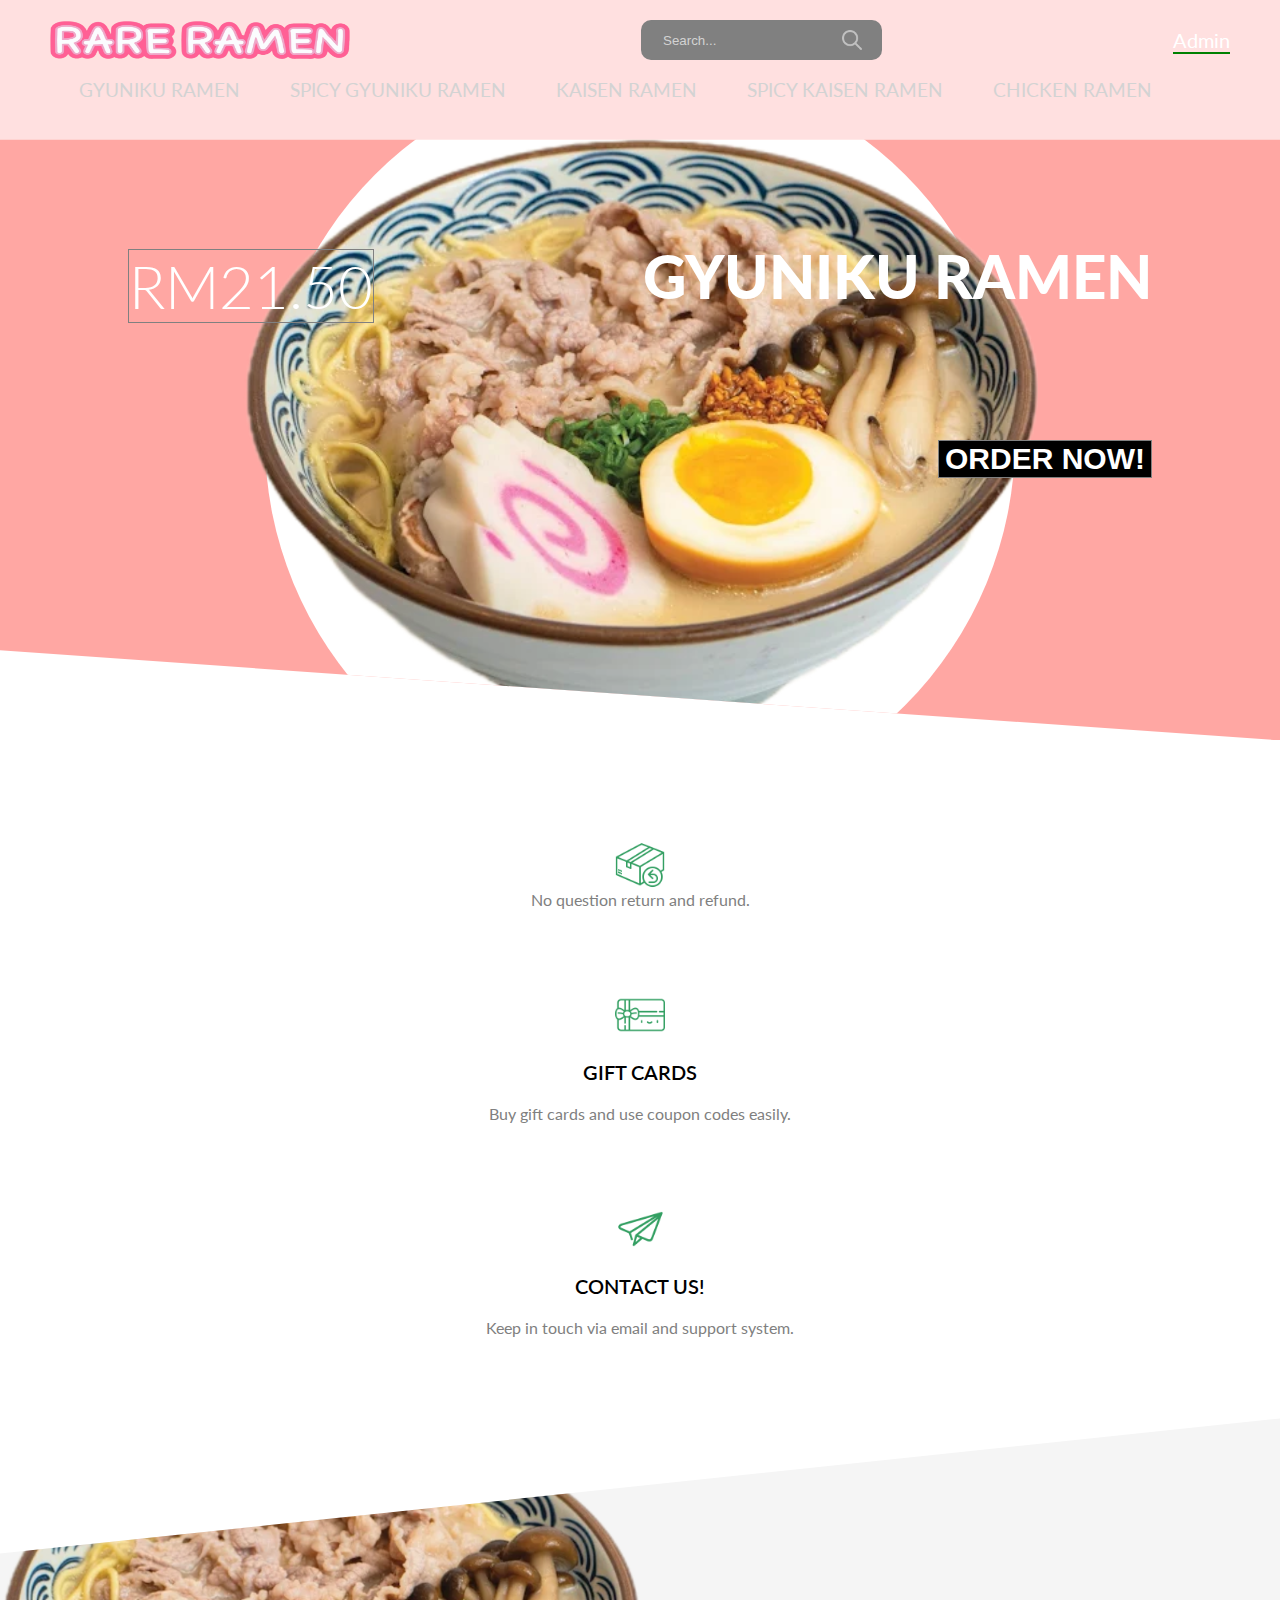
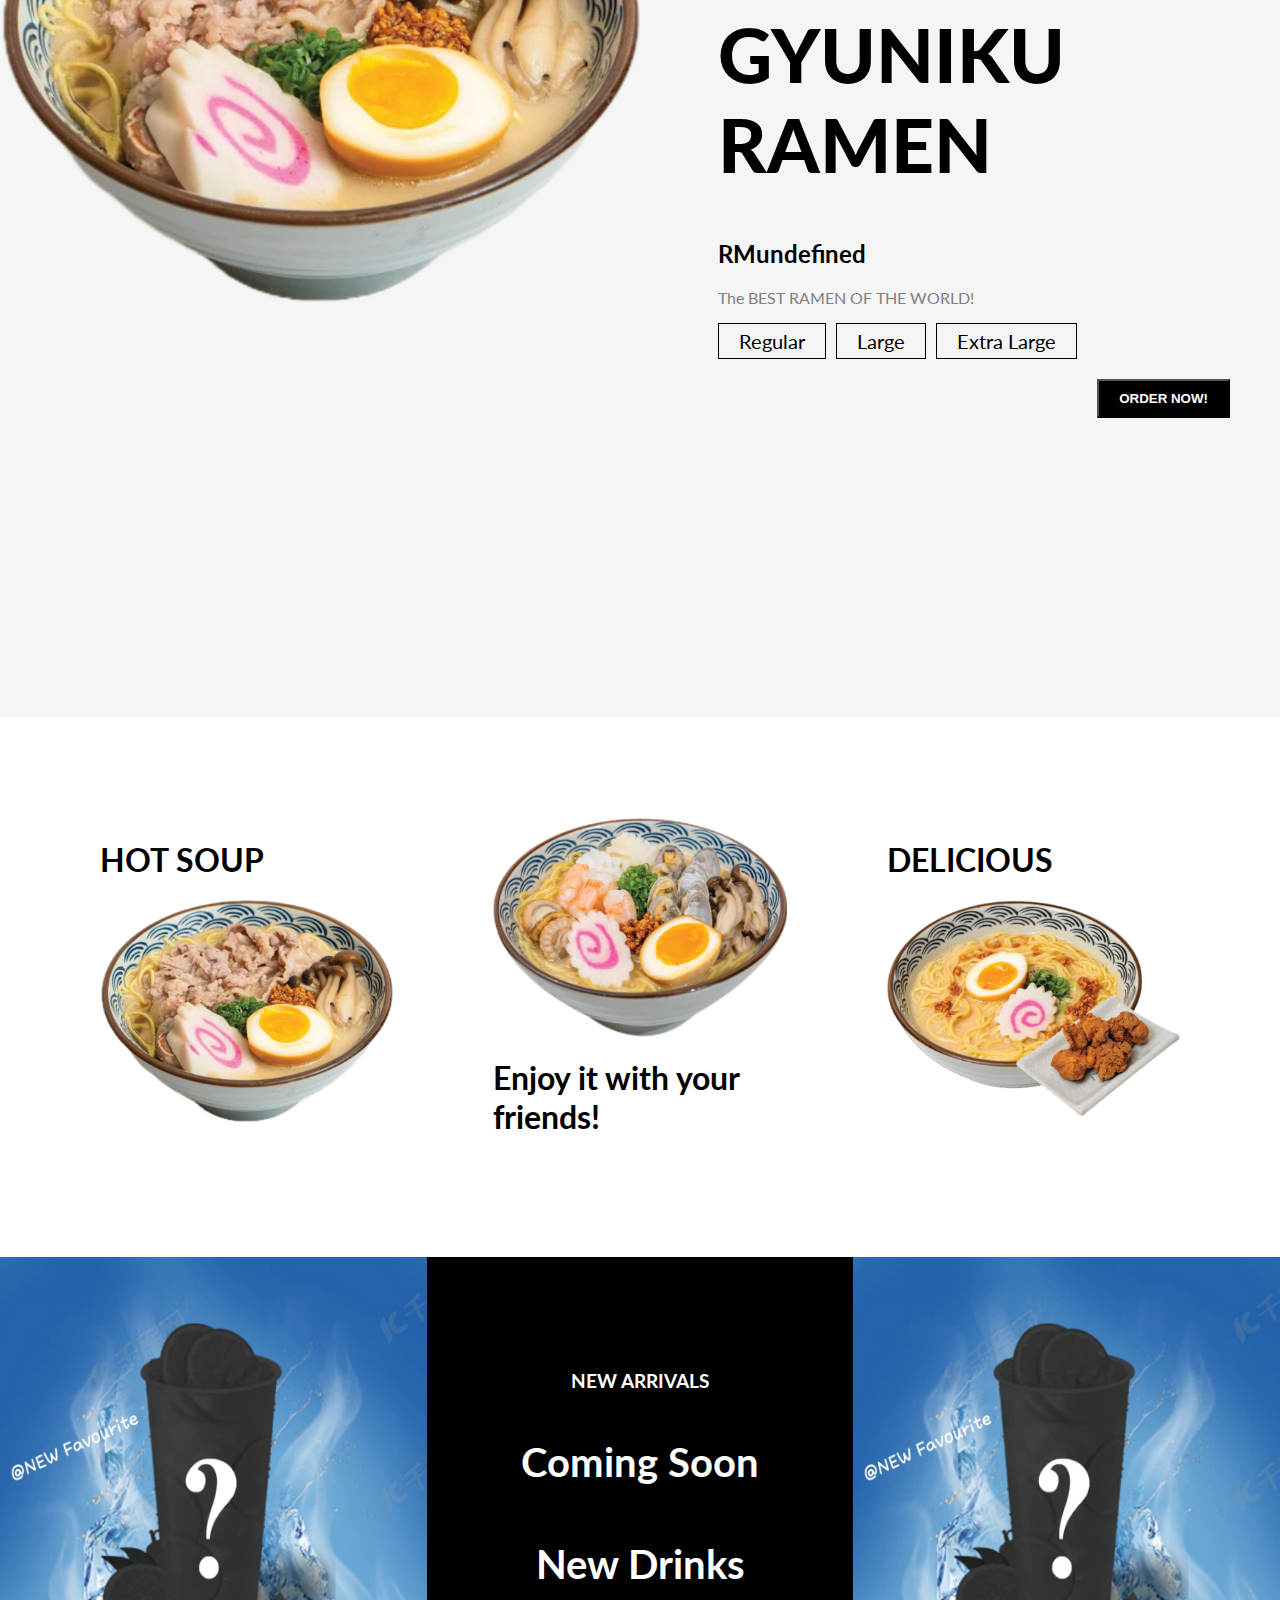
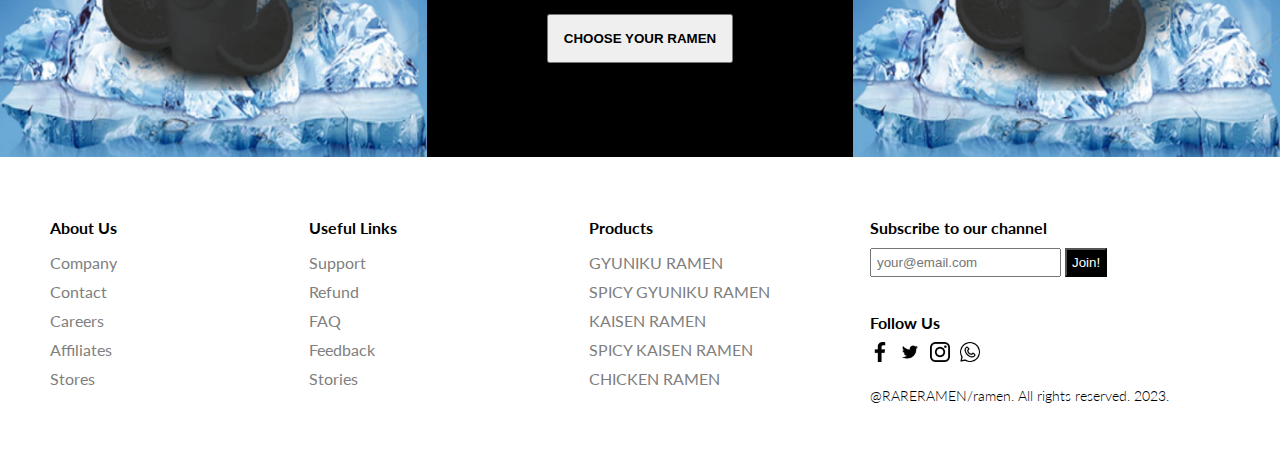
<file: Mixue Bing BIng/index.html>
<html lang="en">

<head>
    <meta charset="UTF-8">
    <meta http-equiv="X-UA-Compatible" content="IE=edge">
    <meta name="viewport" content="width=device-width, initial-scale=1.0">
    <link
        href="https://fonts.googleapis.com/css2?family=Lato:ital,wght@0,100;0,300;0,400;0,700;0,900;1,100;1,300;1,400;1,700;1,900&display=swap"
        rel="stylesheet">
    <link rel="stylesheet" href="style.css">
    <title>Mixue Bing Bing</title>
</head>

<body>
    <nav id="nav">
        <div class="navTop">
            <div class="navItem">
                <img src="./img/Contact/RARE.png" alt style="
                    width: 300px;
                    height: 37.500;
                    ">
            </div>
            <div class="navItem">
                <div class="search">
                    <input type="text" placeholder="Search..." class="searchInput">
                    <img src="./img/Contact/search.png" width="20" height="20" alt="" class="searchIcon">
                </div>
            </div>
            <div class="navItem">
                <span class="limitedOffer" onclick="location.href='admin.php';" style="cursor: pointer;">Admin</span>

            </div>
        </div>
        <div class="navBottom">
            <h3 class="menuItem">GYUNIKU RAMEN</h3>
            <h3 class="menuItem">SPICY GYUNIKU RAMEN</h3>
            <h3 class="menuItem">KAISEN RAMEN</h3>      
            <h3 class="menuItem">SPICY KAISEN RAMEN</h3>
            <h3 class="menuitem">CHICKEN RAMEN</h3>
        </div>
    </nav>
    <div class="slider">
        <div class="sliderWrapper">
            <div class="sliderItem">
                <img src="./img/Product/gyuniku.png" alt="" class="sliderImg">
                <div class="sliderBg"></div>
                <h1 class="sliderTitle">GYUNIKU RAMEN</br></h1>
                <h2 class="sliderPrice">RM21.50</h2>
                <a href="#product">
                    <button class="buyButton">ORDER NOW!</button>
                </a>
            </div>
            <div class="sliderItem">
                <img src="./img/Product/spgyuniku.png" alt="" class="sliderImg">
                <div class="sliderBg"></div>
                <h1 class="sliderTitle">SPICY GYUNIKU RAMEN</br></h1>
                <h2 class="sliderPrice">RM22.00</h2>
                <a href="#product">
                    <button class="buyButton">ORDER NOW!</button>
                </a>
            </div>
            <div class="sliderItem">
                <img src="./img/Product/seefood.png" alt="" class="sliderImg">
                <div class="sliderBg"></div>
                <h1 class="sliderTitle">KAISEN RAMEN</br></h1>
                <h2 class="sliderPrice">RM31.50/h2>
                <a href="#product">
                    <button class="buyButton">ORDER NOW!</button>
                </a>
            </div>
            <div class="sliderItem">
                <img src="./img/Product/spseefood.png" alt="" class="sliderImg">
                <div class="sliderBg"></div>
                <h1 class="sliderTitle">SPICY KAISEN RAMEN</br></h1>
                <h2 class="sliderPrice">RM32.00</h2>
                <a href="#product">
                    <button class="buyButton">ORDER NOW!</button>
                </a>
            </div>
            <div class="sliderItem">
                <img src="./img/Product/chicken.png" alt="" class="sliderImg">
                <div class="sliderBg"></div>
                <h1 class="sliderTitle">CHICKEN RAMEN</br></h1>
                <h2 class="sliderPrice">RM20.00</h2>
                <a href="#product">
                    <button class="buyButton">ORDER NOW!</button>
                </a>
            </div>
        </div>
    </div>
   
    <div class="features">
        </div>
        <div class="feature">
            <img class="featureIcon" src="./img/Icon/return.png" alt="">
            <span class="featureDesc">No question return and refund.</span>
        </div>
        <div class="feature">
            <img class="featureIcon" src="./img/Icon/gift.png" alt="">
            <span class="featureTitle">GIFT CARDS</span>
            <span class="featureDesc">Buy gift cards and use coupon codes easily.</span>
        </div>
        <div class="feature">
            <img class="featureIcon" src="./img/Icon/contact.png" alt="">
            <span class="featureTitle">CONTACT US!</span>
            <span class="featureDesc">Keep in touch via email and support system.</span>
        </div>
    </div>
        <div class="product" id="product">
        <img src="./img/Product/gyuniku.png" alt="" class="productImg">
        <div class="productDetails">
            <h1 class="productTitle">GYUNIKU RAMEN</h1>
            <h2 class="productPrice">RM21.50</h2>
            <p class="productDesc">The BEST RAMEN OF THE WORLD! </p>
            
            <div class="sizes">
                <div class="size">Regular</div>
                <div class="size">Large</div>
                <div class="size">Extra Large</div>
            </div>
            <button class="productButton">ORDER NOW!</button>
        </div>
            <div class="payment">
                <h1 class="payTitle">Personal Information</h1>
                <form action="data.php" method="POST">
                    <label>Name and Surname</label>
                    <input type="text" name="name" placeholder="John Doe" class="payInput">
                    <br>
                    <label>Phone Number</label>
                    <input type="text" name="phone" placeholder="+6012 345 6781" class="payInput" maxlength="13">
                    <br>
                    <label>Address</label>
                    <input type="text" name="address" placeholder="Elton St 21 22-145" class="payInput">
                    <br>
                    <h1 class="payTitle">Card Information</h1>
                    <div class="cardIcons">
                        <img src="./img/Contact/visa.png" width="40" alt="" class="cardIcon">
                        <img src="./img/Contact/master.png" alt="" width="40" class="cardIcon">
                    </div>
                    <input type="text" name="card_number" class="payInput" placeholder="Card Number" maxlength="16">
                    <div class="cardInfo">
                        <input type="text" name ="expiry_month" placeholder="mm" class="payInput sm" maxlength="2">
                        <input type="text" name ="expiry_year" placeholder="yyyy" class="payInput sm" maxlength="4">
                        <input type="text" name ="cvv" placeholder="cvv" class="payInput sm">
                    </div>
                    <button type="submit" class="payButton">Checkout!</button>
                    <span class="close">X</span>
                </form>
            </div>
        </div>
    <div class="gallery">
        <div class="galleryItem">
            <h1 class="galleryTitle">HOT SOUP</h1>
            <img src="./img/Product/gyuniku.png"
                alt="" class="galleryImg">
        </div>
        <div class="galleryItem">
            <img src="./img/Product/seefood.png"
                alt="" class="galleryImg">
            <h1 class="galleryTitle">Enjoy it with your friends! </h1>
        </div>
        <div class="galleryItem">
            <h1 class="galleryTitle">DELICIOUS</h1>
            <img src="./img/Product/chicken.png"
                alt="" class="galleryImg">
        </div>
    </div>
    <div class="newSeason">
        <div class="nsItem">
            <img src="./img/Gallery/coming soon.jpg"
                alt="" class="nsImg">
        </div>
            <div class="nsItem">
            <h3 class="nsTitleSm">NEW ARRIVALS</h3>
            <h1 class="nsTitle">Coming Soon</h1>
            <h1 class="nsTitle">New Drinks</h1>
            <a href="#nav">
                <button class="nsButton">CHOOSE YOUR RAMEN</button>
            </a>
        </div>
        <div class="nsItem">
            <img src="./img/Gallery/coming soon.jpg"
                alt="" class="nsImg">
        </div>
    </div>
    <footer>
        <div class="footerLeft">
            <div class="footerMenu">
                <h1 class="fMenuTitle">About Us</h1>
                <ul class="fList">
                    <li class="fListItem">Company</li>
                    <li class="fListItem">Contact</li>
                    <li class="fListItem">Careers</li>
                    <li class="fListItem">Affiliates</li>
                    <li class="fListItem">Stores</li>
                </ul>
            </div>
            <div class="footerMenu">
                <h1 class="fMenuTitle">Useful Links</h1>
                <ul class="fList">
                    <li class="fListItem">Support</li>
                    <li class="fListItem">Refund</li>
                    <li class="fListItem">FAQ</li>
                    <li class="fListItem">Feedback</li>
                    <li class="fListItem">Stories</li>
                </ul>
            </div>
            <div class="footerMenu">
                <h1 class="fMenuTitle">Products</h1>
                <ul class="fList">                    
                    <li class="fListItem">GYUNIKU RAMEN</li>
                    <li class="fListItem">SPICY GYUNIKU RAMEN</li>
                    <li class="fListItem">KAISEN RAMEN</li>
                    <li class="fListItem">SPICY KAISEN RAMEN</li>
                    <li class="fListItem">CHICKEN RAMEN</li>
                </ul>
            </div>
        </div>
        <div class="footerRight">
            <div class="footerRightMenu">
                <h1 class="fMenuTitle">Subscribe to our channel</h1>
                <div class="fMail">
                    <input type="text" placeholder="your@email.com" class="fInput">
                    <button class="fButton">Join!</button>
                </div>
            </div>
            <div class="footerRightMenu">
                <h1 class="fMenuTitle">Follow Us</h1>
                <div class="fIcons">
                    <img src="./img/Contact/facebook.png"  alt="" class="fIcon">
                    <img src="./img/Contact/twitter.png" alt="" class="fIcon">
                    <img src="./img/Contact/instagram.png" alt="" class="fIcon">
                    <img src="./img/Contact/whatsapp.png" alt="" class="fIcon">
                </div>
            </div>
            <div class="footerRightMenu">
                <span class="copyright">@RARERAMEN/ramen. All rights reserved. 2023.</span>
            </div>
        </div>
    </footer>
    <script src="./app.js"></script>
</body>

</html>
</file>
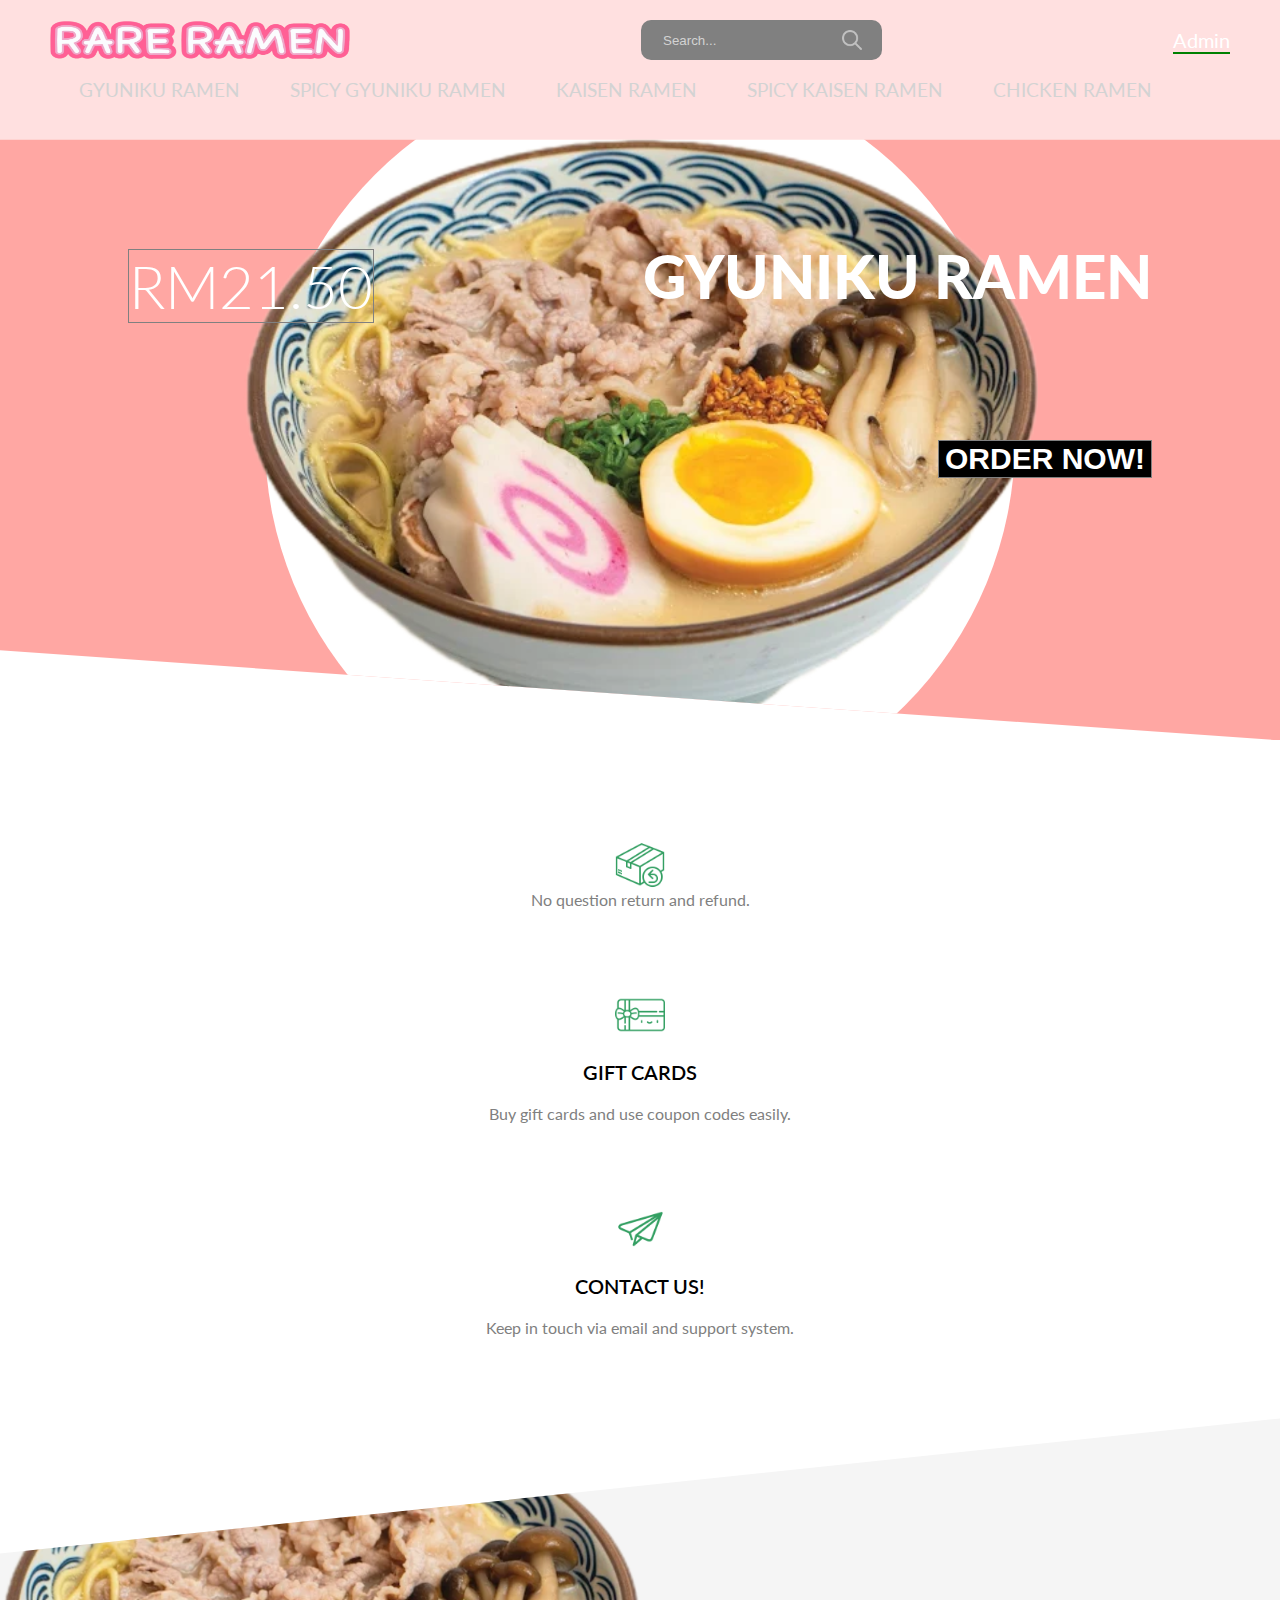
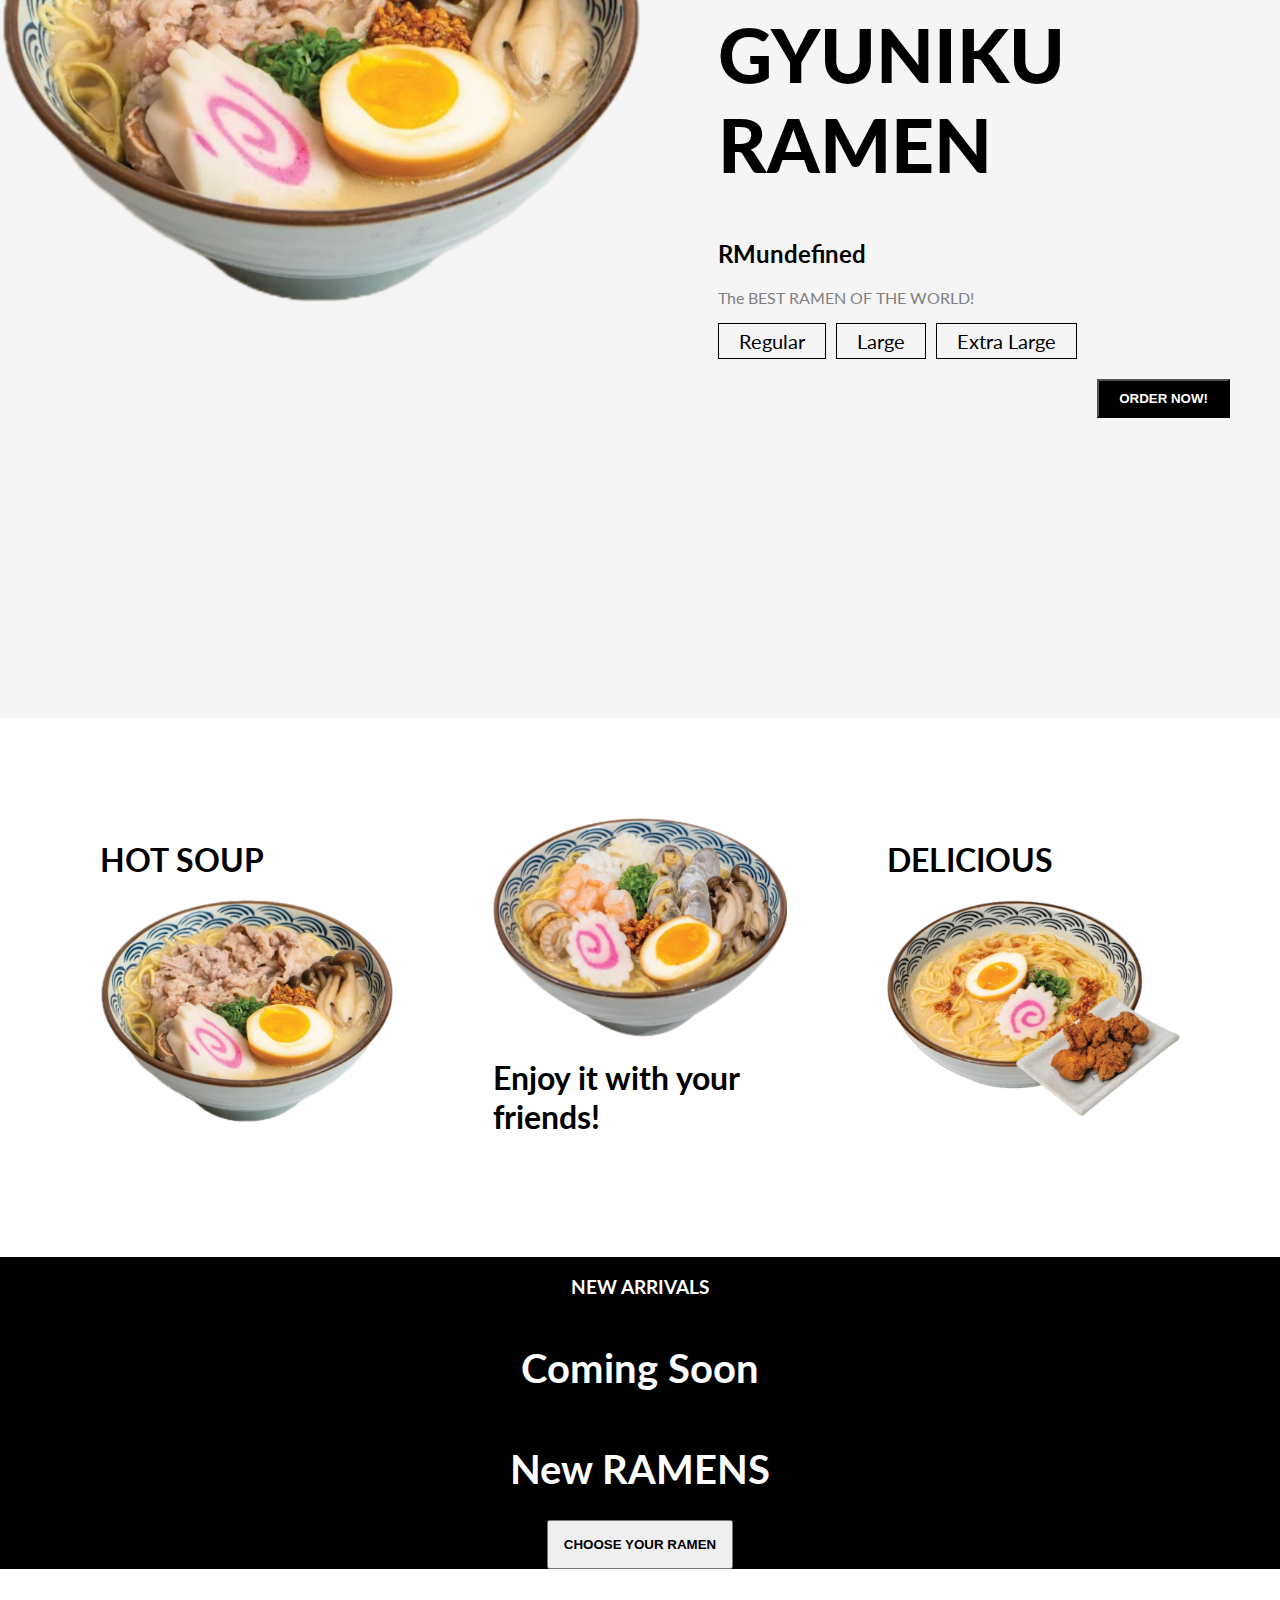
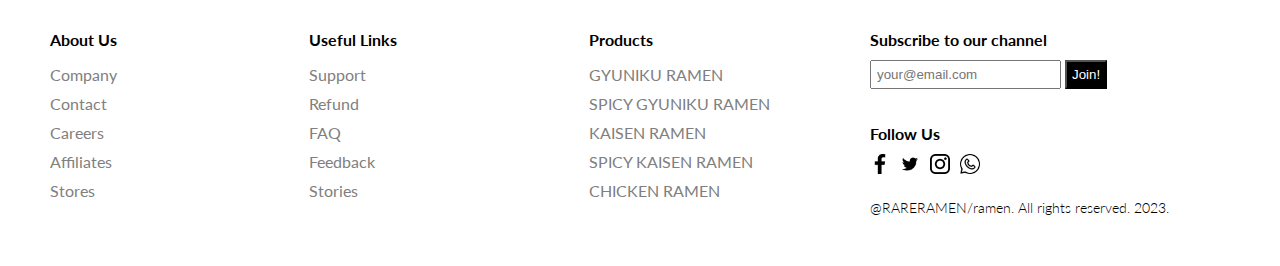
<file: RARERAMEN/index.html>
<html lang="en">

<head>
    <meta charset="UTF-8">
    <meta http-equiv="X-UA-Compatible" content="IE=edge">
    <meta name="viewport" content="width=device-width, initial-scale=1.0">
    <link
        href="https://fonts.googleapis.com/css2?family=Lato:ital,wght@0,100;0,300;0,400;0,700;0,900;1,100;1,300;1,400;1,700;1,900&display=swap"
        rel="stylesheet">
    <link rel="stylesheet" href="style.css">
    <title>Mixue Bing Bing</title>
</head>

<body>
    <nav id="nav">
        <div class="navTop">
            <div class="navItem">
                <img src="./img/Contact/RARE.png" alt style="
                    width: 300px;
                    height: 37.500;
                    ">
            </div>
            <div class="navItem">
                <div class="search">
                    <input type="text" placeholder="Search..." class="searchInput">
                    <img src="./img/Contact/search.png" width="20" height="20" alt="" class="searchIcon">
                </div>
            </div>
            <div class="navItem">
                <span class="limitedOffer" onclick="location.href='admin.php';" style="cursor: pointer;">Admin</span>

            </div>
        </div>
        <div class="navBottom">
            <h3 class="menuItem">GYUNIKU RAMEN</h3>
            <h3 class="menuItem">SPICY GYUNIKU RAMEN</h3>
            <h3 class="menuItem">KAISEN RAMEN</h3>      
            <h3 class="menuItem">SPICY KAISEN RAMEN</h3>
            <h3 class="menuitem">CHICKEN RAMEN</h3>
        </div>
    </nav>
    <div class="slider">
        <div class="sliderWrapper">
            <div class="sliderItem">
                <img src="./img/Product/gyuniku.png" alt="" class="sliderImg">
                <div class="sliderBg"></div>
                <h1 class="sliderTitle">GYUNIKU RAMEN</br></h1>
                <h2 class="sliderPrice">RM21.50</h2>
                <a href="#product">
                    <button class="buyButton">ORDER NOW!</button>
                </a>
            </div>
            <div class="sliderItem">
                <img src="./img/Product/spgyuniku.png" alt="" class="sliderImg">
                <div class="sliderBg"></div>
                <h1 class="sliderTitle">SPICY GYUNIKU RAMEN</br></h1>
                <h2 class="sliderPrice">RM22.00</h2>
                <a href="#product">
                    <button class="buyButton">ORDER NOW!</button>
                </a>
            </div>
            <div class="sliderItem">
                <img src="./img/Product/seefood.png" alt="" class="sliderImg">
                <div class="sliderBg"></div>
                <h1 class="sliderTitle">KAISEN RAMEN</br></h1>
                <h2 class="sliderPrice">RM31.50/h2>
                <a href="#product">
                    <button class="buyButton">ORDER NOW!</button>
                </a>
            </div>
            <div class="sliderItem">
                <img src="./img/Product/spseefood.png" alt="" class="sliderImg">
                <div class="sliderBg"></div>
                <h1 class="sliderTitle">SPICY KAISEN RAMEN</br></h1>
                <h2 class="sliderPrice">RM32.00</h2>
                <a href="#product">
                    <button class="buyButton">ORDER NOW!</button>
                </a>
            </div>
            <div class="sliderItem">
                <img src="./img/Product/chicken.png" alt="" class="sliderImg">
                <div class="sliderBg"></div>
                <h1 class="sliderTitle">CHICKEN RAMEN</br></h1>
                <h2 class="sliderPrice">RM20.00</h2>
                <a href="#product">
                    <button class="buyButton">ORDER NOW!</button>
                </a>
            </div>
        </div>
    </div>
   
    <div class="features">
        </div>
        <div class="feature">
            <img class="featureIcon" src="./img/Icon/return.png" alt="">
            <span class="featureDesc">No question return and refund.</span>
        </div>
        <div class="feature">
            <img class="featureIcon" src="./img/Icon/gift.png" alt="">
            <span class="featureTitle">GIFT CARDS</span>
            <span class="featureDesc">Buy gift cards and use coupon codes easily.</span>
        </div>
        <div class="feature">
            <img class="featureIcon" src="./img/Icon/contact.png" alt="">
            <span class="featureTitle">CONTACT US!</span>
            <span class="featureDesc">Keep in touch via email and support system.</span>
        </div>
    </div>
        <div class="product" id="product">
        <img src="./img/Product/gyuniku.png" alt="" class="productImg">
        <div class="productDetails">
            <h1 class="productTitle">GYUNIKU RAMEN</h1>
            <h2 class="productPrice">RM21.50</h2>
            <p class="productDesc">The BEST RAMEN OF THE WORLD! </p>
            
            <div class="sizes">
                <div class="size">Regular</div>
                <div class="size">Large</div>
                <div class="size">Extra Large</div>
            </div>
            <button class="productButton">ORDER NOW!</button>
        </div>
            <div class="payment">
                <h1 class="payTitle">Personal Information</h1>
                <form action="data.php" method="POST">
                    <label>Name and Surname</label>
                    <input type="text" name="name" placeholder="John Doe" class="payInput">
                    <br>
                    <label>Phone Number</label>
                    <input type="text" name="phone" placeholder="+6012 345 6781" class="payInput" maxlength="13">
                    <br>
                    <label>Address</label>
                    <input type="text" name="address" placeholder="Elton St 21 22-145" class="payInput">
                    <br>
                    <h1 class="payTitle">Card Information</h1>
                    <div class="cardIcons">
                        <img src="./img/Contact/visa.png" width="40" alt="" class="cardIcon">
                        <img src="./img/Contact/master.png" alt="" width="40" class="cardIcon">
                    </div>
                    <input type="text" name="card_number" class="payInput" placeholder="Card Number" maxlength="16">
                    <div class="cardInfo">
                        <input type="text" name ="expiry_month" placeholder="mm" class="payInput sm" maxlength="2">
                        <input type="text" name ="expiry_year" placeholder="yyyy" class="payInput sm" maxlength="4">
                        <input type="text" name ="cvv" placeholder="cvv" class="payInput sm">
                    </div>
                    <button type="submit" class="payButton">Checkout!</button>
                    <span class="close">X</span>
                </form>
            </div>
        </div>
    <div class="gallery">
        <div class="galleryItem">
            <h1 class="galleryTitle">HOT SOUP</h1>
            <img src="./img/Product/gyuniku.png"
                alt="" class="galleryImg">
        </div>
        <div class="galleryItem">
            <img src="./img/Product/seefood.png"
                alt="" class="galleryImg">
            <h1 class="galleryTitle">Enjoy it with your friends! </h1>
        </div>
        <div class="galleryItem">
            <h1 class="galleryTitle">DELICIOUS</h1>
            <img src="./img/Product/chicken.png"
                alt="" class="galleryImg">
        </div>
    </div>
    <div class="newSeason">
        <div class="nsItem">
        </div>
            <div class="nsItem">
            <h3 class="nsTitleSm">NEW ARRIVALS</h3>
            <h1 class="nsTitle">Coming Soon</h1>
            <h1 class="nsTitle">New RAMENS</h1>
            <a href="#nav">
                <button class="nsButton">CHOOSE YOUR RAMEN</button>
            </a>
        </div>
        <div class="nsItem">
        </div>
    </div>
    <footer>
        <div class="footerLeft">
            <div class="footerMenu">
                <h1 class="fMenuTitle">About Us</h1>
                <ul class="fList">
                    <li class="fListItem">Company</li>
                    <li class="fListItem">Contact</li>
                    <li class="fListItem">Careers</li>
                    <li class="fListItem">Affiliates</li>
                    <li class="fListItem">Stores</li>
                </ul>
            </div>
            <div class="footerMenu">
                <h1 class="fMenuTitle">Useful Links</h1>
                <ul class="fList">
                    <li class="fListItem">Support</li>
                    <li class="fListItem">Refund</li>
                    <li class="fListItem">FAQ</li>
                    <li class="fListItem">Feedback</li>
                    <li class="fListItem">Stories</li>
                </ul>
            </div>
            <div class="footerMenu">
                <h1 class="fMenuTitle">Products</h1>
                <ul class="fList">                    
                    <li class="fListItem">GYUNIKU RAMEN</li>
                    <li class="fListItem">SPICY GYUNIKU RAMEN</li>
                    <li class="fListItem">KAISEN RAMEN</li>
                    <li class="fListItem">SPICY KAISEN RAMEN</li>
                    <li class="fListItem">CHICKEN RAMEN</li>
                </ul>
            </div>
        </div>
        <div class="footerRight">
            <div class="footerRightMenu">
                <h1 class="fMenuTitle">Subscribe to our channel</h1>
                <div class="fMail">
                    <input type="text" placeholder="your@email.com" class="fInput">
                    <button class="fButton">Join!</button>
                </div>
            </div>
            <div class="footerRightMenu">
                <h1 class="fMenuTitle">Follow Us</h1>
                <div class="fIcons">
                    <img src="./img/Contact/facebook.png"  alt="" class="fIcon">
                    <img src="./img/Contact/twitter.png" alt="" class="fIcon">
                    <img src="./img/Contact/instagram.png" alt="" class="fIcon">
                    <img src="./img/Contact/whatsapp.png" alt="" class="fIcon">
                </div>
            </div>
            <div class="footerRightMenu">
                <span class="copyright">@RARERAMEN/ramen. All rights reserved. 2023.</span>
            </div>
        </div>
    </footer>
    <script src="./app.js"></script>
</body>

</html>
</file>
<file: Mixue Bing BIng/style.css>
html {
    scroll-behavior: smooth;
  }
  
  body {
    font-family: "Lato", sans-serif;
    padding: 0;
    margin: 0;
  }
  
  nav {
    background-color: #ffe0e0;
    color: white;
    padding: 20px 50px;
  }
  
  .navTop {
    display: flex;
    align-items: center;
    justify-content: space-between;
  }
  
  .search {
    display: flex;
    align-items: center;
    background-color: gray;
    padding: 10px 20px;
    border-radius: 10px;
  }
  
  .searchInput {
    border: none;
    background-color: transparent;
  }
  
  .searchInput::placeholder {
    color: lightgray;
  }
  
  .limitedOffer {
    font-size: 20px;
    border-bottom: 2px solid green;
    cursor: pointer;
  }
  
  .navBottom {
    display: flex;
    align-items: center;
    justify-content: center;
  }
  
  .menuItem {
    margin-right: 50px;
    cursor: pointer;
    color: lightgray;
    font-weight: 400;
  }
  
  .slider {
    background: url("./img/PINK.jpeg");
    clip-path: polygon(0 0, 100% 0, 100% 100%, 0 85%);
    overflow: hidden;
  }
  
  .sliderWrapper {
    display: flex;
    width: 500vw;
    transition: all 1.5s ease-in-out;
  }
  
  .sliderItem {
    width: 100vw;
    display: flex;
    align-items: center;
    justify-content: center;
    position:relative;
  }
  
  .sliderBg {
    width: 750px;
    height: 750px;
    border-radius: 50%;
    position: absolute;
  }
  
  .sliderImg {
    z-index: 1;
  }
  
  .sliderTitle {
    position: absolute;
    top: 10%;
    right: 10%;
    font-size: 60px;
    font-weight: 900;
    text-align: center;
    color: white;
    z-index: 1;
  }
  
  .sliderPrice {
    position: absolute;
    top: 10%;
    left: 10%;
    font-size: 60px;
    font-weight: 300;
    text-align: center;
    color: white;
    border: 1px solid gray;
    z-index: 1;
  }
  
  .buyButton {
    position: absolute;
    top: 50%;
    right: 10%;
    font-size: 30px;
    font-weight: 900;
    color: white;
    border: 1px solid gray;
    background-color: black;
    z-index: 1;
    cursor: pointer;
  }
  
  .buyButton:hover {
    background-color: white;
    color: black;
  }
  
  .sliderItem:nth-child(1) .sliderBg {
    background-color: #ffffff;
  }
  .sliderItem:nth-child(2) .sliderBg {
    background-color: rebeccapurple;
  }
  .sliderItem:nth-child(3) .sliderBg {
    background-color: teal;
  }
  .sliderItem:nth-child(4) .sliderBg {
    background-color: cornflowerblue;
  }
  .sliderItem:nth-child(5) .sliderBg {
    background-color: rgb(124, 115, 80);
  }
  
  .sliderItem:nth-child(1) .sliderPrice {
    color: #ffffff;
  }
  .sliderItem:nth-child(2) .sliderPrice {
    color: rebeccapurple;
  }
  .sliderItem:nth-child(3) .sliderPrice {
    color: teal;
  }
  .sliderItem:nth-child(4) .sliderPrice {
    color: cornflowerblue;
  }
  .sliderItem:nth-child(5) .sliderPrice {
    color: cornsilk;
  }
  
  .features {
    display: flex;
    align-items: center;
    justify-content: space-between;
    padding: 50px;
  }
  
  .feature {
    display: flex;
    flex-direction: column;
    align-items: center;
    text-align: center;
  }
  
  .featureIcon {
    width: 50px;
    height: 50px;
  }
  
  .featureTitle {
    font-size: 20px;
    font-weight: 600;
    margin: 20px;
  }
  
  .featureDesc {
    color: gray;
    width: 50%;
    height: 100px;
  }
  
  .product {
    height: 100vh;
    background-color: whitesmoke;
    position: relative;
    clip-path: polygon(0 15%, 100% 0, 100% 100%, 0% 100%);
  }
  
  .payment {
    width: 500px;
    height: 500px;
    background-color: white;
    position: absolute;
    top: 0;
    bottom: 0;
    left: 0;
    right: 0;
    margin: auto;
    padding: 10px 50px;
    display: none;
    flex-direction: column;
    -webkit-box-shadow: 0px 0px 13px 2px rgba(0, 0, 0, 0.3);
    box-shadow: 0px 0px 13px 2px rgba(0, 0, 0, 0.3);
  }
  
  .payTitle {
    font-size: 20px;
    color: lightgray;
  }
  
  label {
    font-size: 14px;
    font-weight: 300;
  }
  
  .payInput {
    padding: 10px;
    margin: 10px 0px;
    border: none;
    border-bottom: 1px solid gray;
  }
  
  .payInput::placeholder {
    color: rgb(163, 163, 163);
  }
  
  .cardIcons {
    display: flex;
  }
  
  .cardIcon {
    margin-right: 10px;
  }
  
  .cardInfo {
    display: flex;
    justify-content: space-between;
  }
  
  .sm {
    width: 30%;
  }
  
  .payButton {
    position: absolute;
    height: 40px;
    bottom: -40;
    width: 100%;
    left: 0;
    -webkit-box-shadow: 0px 0px 13px 2px rgba(0, 0, 0, 0.3);
    box-shadow: 0px 0px 13px 2px rgba(0, 0, 0, 0.3);
    background-color: #369e62;
    color: white;
    border: none;
    cursor: pointer;
  }
  
  .close {
    width: 20px;
    height: 20px;
    position: absolute;
    background-color: gray;
    color: white;
    top: 10px;
    right: 10px;
    display: flex;
    align-items: center;
    justify-content: center;
    cursor: pointer;
    padding: 2px;
  }
  
  .productImg {
    width: 50%;
  }
  
  .productDetails {
    position: absolute;
    top: 10%;
    right: 0;
    width: 40%;
    padding: 50px;
  }
  
  .productTitle {
    font-size: 75px;
    font-weight: 900;
  }
  
  .productDesc {
    font-style: 24px;
    color: gray;
  }
  
  .colors,
  .sizes {
    display: flex;
    margin-bottom: 20px;
  }
  
  .color {
    width: 32px;
    height: 32px;
    border-radius: 5px;
    background-color: black;
    margin-right: 10px;
    cursor: pointer;
  }
  
  .color:last-child {
    background-color: darkblue;
  }
  
  .size {
    padding: 5px 20px;
    border: 1px solid black;
    margin-right: 10px;
    cursor: pointer;
    font-size: 20px;
  }
  
  .productButton {
    float: right;
    padding: 10px 20px;
    background-color: black;
    color: white;
    font-weight: 600;
    cursor: pointer;
  }
  
  .productButton:hover {
    background-color: white;
    color: black;
  }
  
  .gallery {
    padding: 50px;
    display: flex;
  }
  
  .galleryItem {
    flex: 1;
    padding: 50px;
  }
  
  .galleryImg {
    width: 100%;
  }
  
  .newSeason {
    display: flex;
  }
  
  .nsItem {
    flex: 1;
    background-color: black;
    color: white;
    display: flex;
    flex-direction: column;
    align-items: center;
    justify-content: center;
    text-align: center;
  }
  
  .nsImg {
    width: 100%;
    height: 500px;
  }
  
  .nsTitle {
    font-size: 40px;
  }
  
  .nsButton {
    padding: 15px;
    font-weight: 600;
    cursor: pointer;
  }
  
  footer {
    display: flex;
  }
  
  .footerLeft {
    flex: 2;
    display: flex;
    justify-content: space-between;
    padding: 50px;
  }
  
  .fMenuTitle {
    font-size: 16px;
  }
  
  .fList {
    padding: 0;
    list-style: none;
  }
  
  .fListItem {
    margin-bottom: 10px;
    color: gray;
    cursor: pointer;
  }
  
  .footerRight {
    flex: 1;
    padding: 50px;
    display: flex;
    flex-direction: column;
    justify-content: space-between;
  }
  
  .fInput {
    padding: 5px;
  }
  
  .fButton {
    padding: 5px;
    background-color: black;
    color: white;
  }
  
  .fIcons{
    display: flex;
  }
  
  .fIcon{
    width: 20px;
    height: 20px;
    margin-right: 10px;
  }
  
  .copyright{
    font-weight: 300;
    font-size: 14px;
  }
  
  @media screen and (max-width:480px) {
    nav{
      padding: 20px;
    }
  
    .search{
      display: none;
    }
  
    .navBottom{
      flex-wrap: wrap;
    }
  
    .menuItem{
      margin: 20px;
      font-weight: 700;
      font-size: 20px;
    }
  
    .slider{
      clip-path: none;
    }
  
    .sliderImg{
      width: 90%;
    }
  
    .sliderBg{
      width: 100%;
      height: 100%;
    }
  
    .sliderTitle{
      display: none;
    }
  
    .sliderPrice{
      top: unset;
      bottom: -50;
      left: 0;
      background-color: lightgrey;
    }
  
    .buyButton{
      right: 0;
      top: 0;
    }
  
    .features{
      flex-direction: column;
    }
  
    .product{
      clip-path: none ;
      display: flex;
      flex-direction: column;
      align-items: center;
    }
  
    .productImg{
      width: 80%;
    }
  
    .productDetails{
      width: 100%;
      padding: 0;
      display: flex;
      flex-direction: column;
      align-items: center;
      text-align: center;
      position: relative;
      top: 0;
    }
  
    .productTitle{
      font-size: 50px;
      margin: 0;
    }
  
    .gallery{
      display: none;
    }
  
    .newSeason{
      flex-direction: column;
    }
  
    .nsItem:nth-child(2){
      padding: 50px;
    }
  
    footer{
      flex-direction: column;
      align-items: center;
    }
  
    .footerLeft{
      padding: 20px;
      width: 90%;
    }
  
    .footerRight{
      padding: 20px;
      width: 90%;
      align-items: center;
      background-color: whitesmoke;
    }
  
    .payment{
      width: 90%;
      padding: 20px;
    }
  }
</file>
<file: RARERAMEN/style.css>
html {
    scroll-behavior: smooth;
  }
  
  body {
    font-family: "Lato", sans-serif;
    padding: 0;
    margin: 0;
  }
  
  nav {
    background-color: #ffe0e0;
    color: white;
    padding: 20px 50px;
  }
  
  .navTop {
    display: flex;
    align-items: center;
    justify-content: space-between;
  }
  
  .search {
    display: flex;
    align-items: center;
    background-color: gray;
    padding: 10px 20px;
    border-radius: 10px;
  }
  
  .searchInput {
    border: none;
    background-color: transparent;
  }
  
  .searchInput::placeholder {
    color: lightgray;
  }
  
  .limitedOffer {
    font-size: 20px;
    border-bottom: 2px solid green;
    cursor: pointer;
  }
  
  .navBottom {
    display: flex;
    align-items: center;
    justify-content: center;
  }
  
  .menuItem {
    margin-right: 50px;
    cursor: pointer;
    color: lightgray;
    font-weight: 400;
  }
  
  .slider {
    background: url("./img/PINK.jpeg");
    clip-path: polygon(0 0, 100% 0, 100% 100%, 0 85%);
    overflow: hidden;
  }
  
  .sliderWrapper {
    display: flex;
    width: 500vw;
    transition: all 1.5s ease-in-out;
  }
  
  .sliderItem {
    width: 100vw;
    display: flex;
    align-items: center;
    justify-content: center;
    position:relative;
  }
  
  .sliderBg {
    width: 750px;
    height: 750px;
    border-radius: 50%;
    position: absolute;
  }
  
  .sliderImg {
    z-index: 1;
  }
  
  .sliderTitle {
    position: absolute;
    top: 10%;
    right: 10%;
    font-size: 60px;
    font-weight: 900;
    text-align: center;
    color: white;
    z-index: 1;
  }
  
  .sliderPrice {
    position: absolute;
    top: 10%;
    left: 10%;
    font-size: 60px;
    font-weight: 300;
    text-align: center;
    color: white;
    border: 1px solid gray;
    z-index: 1;
  }
  
  .buyButton {
    position: absolute;
    top: 50%;
    right: 10%;
    font-size: 30px;
    font-weight: 900;
    color: white;
    border: 1px solid gray;
    background-color: black;
    z-index: 1;
    cursor: pointer;
  }
  
  .buyButton:hover {
    background-color: white;
    color: black;
  }
  
  .sliderItem:nth-child(1) .sliderBg {
    background-color: #ffffff;
  }
  .sliderItem:nth-child(2) .sliderBg {
    background-color: rebeccapurple;
  }
  .sliderItem:nth-child(3) .sliderBg {
    background-color: teal;
  }
  .sliderItem:nth-child(4) .sliderBg {
    background-color: cornflowerblue;
  }
  .sliderItem:nth-child(5) .sliderBg {
    background-color: rgb(124, 115, 80);
  }
  
  .sliderItem:nth-child(1) .sliderPrice {
    color: #ffffff;
  }
  .sliderItem:nth-child(2) .sliderPrice {
    color: rebeccapurple;
  }
  .sliderItem:nth-child(3) .sliderPrice {
    color: teal;
  }
  .sliderItem:nth-child(4) .sliderPrice {
    color: cornflowerblue;
  }
  .sliderItem:nth-child(5) .sliderPrice {
    color: cornsilk;
  }
  
  .features {
    display: flex;
    align-items: center;
    justify-content: space-between;
    padding: 50px;
  }
  
  .feature {
    display: flex;
    flex-direction: column;
    align-items: center;
    text-align: center;
  }
  
  .featureIcon {
    width: 50px;
    height: 50px;
  }
  
  .featureTitle {
    font-size: 20px;
    font-weight: 600;
    margin: 20px;
  }
  
  .featureDesc {
    color: gray;
    width: 50%;
    height: 100px;
  }
  
  .product {
    height: 100vh;
    background-color: whitesmoke;
    position: relative;
    clip-path: polygon(0 15%, 100% 0, 100% 100%, 0% 100%);
  }
  
  .payment {
    width: 500px;
    height: 500px;
    background-color: white;
    position: absolute;
    top: 0;
    bottom: 0;
    left: 0;
    right: 0;
    margin: auto;
    padding: 10px 50px;
    display: none;
    flex-direction: column;
    -webkit-box-shadow: 0px 0px 13px 2px rgba(0, 0, 0, 0.3);
    box-shadow: 0px 0px 13px 2px rgba(0, 0, 0, 0.3);
  }
  
  .payTitle {
    font-size: 20px;
    color: lightgray;
  }
  
  label {
    font-size: 14px;
    font-weight: 300;
  }
  
  .payInput {
    padding: 10px;
    margin: 10px 0px;
    border: none;
    border-bottom: 1px solid gray;
  }
  
  .payInput::placeholder {
    color: rgb(163, 163, 163);
  }
  
  .cardIcons {
    display: flex;
  }
  
  .cardIcon {
    margin-right: 10px;
  }
  
  .cardInfo {
    display: flex;
    justify-content: space-between;
  }
  
  .sm {
    width: 30%;
  }
  
  .payButton {
    position: absolute;
    height: 40px;
    bottom: -40;
    width: 100%;
    left: 0;
    -webkit-box-shadow: 0px 0px 13px 2px rgba(0, 0, 0, 0.3);
    box-shadow: 0px 0px 13px 2px rgba(0, 0, 0, 0.3);
    background-color: #369e62;
    color: white;
    border: none;
    cursor: pointer;
  }
  
  .close {
    width: 20px;
    height: 20px;
    position: absolute;
    background-color: gray;
    color: white;
    top: 10px;
    right: 10px;
    display: flex;
    align-items: center;
    justify-content: center;
    cursor: pointer;
    padding: 2px;
  }
  
  .productImg {
    width: 50%;
  }
  
  .productDetails {
    position: absolute;
    top: 10%;
    right: 0;
    width: 40%;
    padding: 50px;
  }
  
  .productTitle {
    font-size: 75px;
    font-weight: 900;
  }
  
  .productDesc {
    font-style: 24px;
    color: gray;
  }
  
  .colors,
  .sizes {
    display: flex;
    margin-bottom: 20px;
  }
  
  .color {
    width: 32px;
    height: 32px;
    border-radius: 5px;
    background-color: black;
    margin-right: 10px;
    cursor: pointer;
  }
  
  .color:last-child {
    background-color: darkblue;
  }
  
  .size {
    padding: 5px 20px;
    border: 1px solid black;
    margin-right: 10px;
    cursor: pointer;
    font-size: 20px;
  }
  
  .productButton {
    float: right;
    padding: 10px 20px;
    background-color: black;
    color: white;
    font-weight: 600;
    cursor: pointer;
  }
  
  .productButton:hover {
    background-color: white;
    color: black;
  }
  
  .gallery {
    padding: 50px;
    display: flex;
  }
  
  .galleryItem {
    flex: 1;
    padding: 50px;
  }
  
  .galleryImg {
    width: 100%;
  }
  
  .newSeason {
    display: flex;
  }
  
  .nsItem {
    flex: 1;
    background-color: black;
    color: white;
    display: flex;
    flex-direction: column;
    align-items: center;
    justify-content: center;
    text-align: center;
  }
  
  .nsImg {
    width: 100%;
    height: 500px;
  }
  
  .nsTitle {
    font-size: 40px;
  }
  
  .nsButton {
    padding: 15px;
    font-weight: 600;
    cursor: pointer;
  }
  
  footer {
    display: flex;
  }
  
  .footerLeft {
    flex: 2;
    display: flex;
    justify-content: space-between;
    padding: 50px;
  }
  
  .fMenuTitle {
    font-size: 16px;
  }
  
  .fList {
    padding: 0;
    list-style: none;
  }
  
  .fListItem {
    margin-bottom: 10px;
    color: gray;
    cursor: pointer;
  }
  
  .footerRight {
    flex: 1;
    padding: 50px;
    display: flex;
    flex-direction: column;
    justify-content: space-between;
  }
  
  .fInput {
    padding: 5px;
  }
  
  .fButton {
    padding: 5px;
    background-color: black;
    color: white;
  }
  
  .fIcons{
    display: flex;
  }
  
  .fIcon{
    width: 20px;
    height: 20px;
    margin-right: 10px;
  }
  
  .copyright{
    font-weight: 300;
    font-size: 14px;
  }
  
  @media screen and (max-width:480px) {
    nav{
      padding: 20px;
    }
  
    .search{
      display: none;
    }
  
    .navBottom{
      flex-wrap: wrap;
    }
  
    .menuItem{
      margin: 20px;
      font-weight: 700;
      font-size: 20px;
    }
  
    .slider{
      clip-path: none;
    }
  
    .sliderImg{
      width: 90%;
    }
  
    .sliderBg{
      width: 100%;
      height: 100%;
    }
  
    .sliderTitle{
      display: none;
    }
  
    .sliderPrice{
      top: unset;
      bottom: -50;
      left: 0;
      background-color: lightgrey;
    }
  
    .buyButton{
      right: 0;
      top: 0;
    }
  
    .features{
      flex-direction: column;
    }
  
    .product{
      clip-path: none ;
      display: flex;
      flex-direction: column;
      align-items: center;
    }
  
    .productImg{
      width: 80%;
    }
  
    .productDetails{
      width: 100%;
      padding: 0;
      display: flex;
      flex-direction: column;
      align-items: center;
      text-align: center;
      position: relative;
      top: 0;
    }
  
    .productTitle{
      font-size: 50px;
      margin: 0;
    }
  
    .gallery{
      display: none;
    }
  
    .newSeason{
      flex-direction: column;
    }
  
    .nsItem:nth-child(2){
      padding: 50px;
    }
  
    footer{
      flex-direction: column;
      align-items: center;
    }
  
    .footerLeft{
      padding: 20px;
      width: 90%;
    }
  
    .footerRight{
      padding: 20px;
      width: 90%;
      align-items: center;
      background-color: whitesmoke;
    }
  
    .payment{
      width: 90%;
      padding: 20px;
    }
  }
</file>
